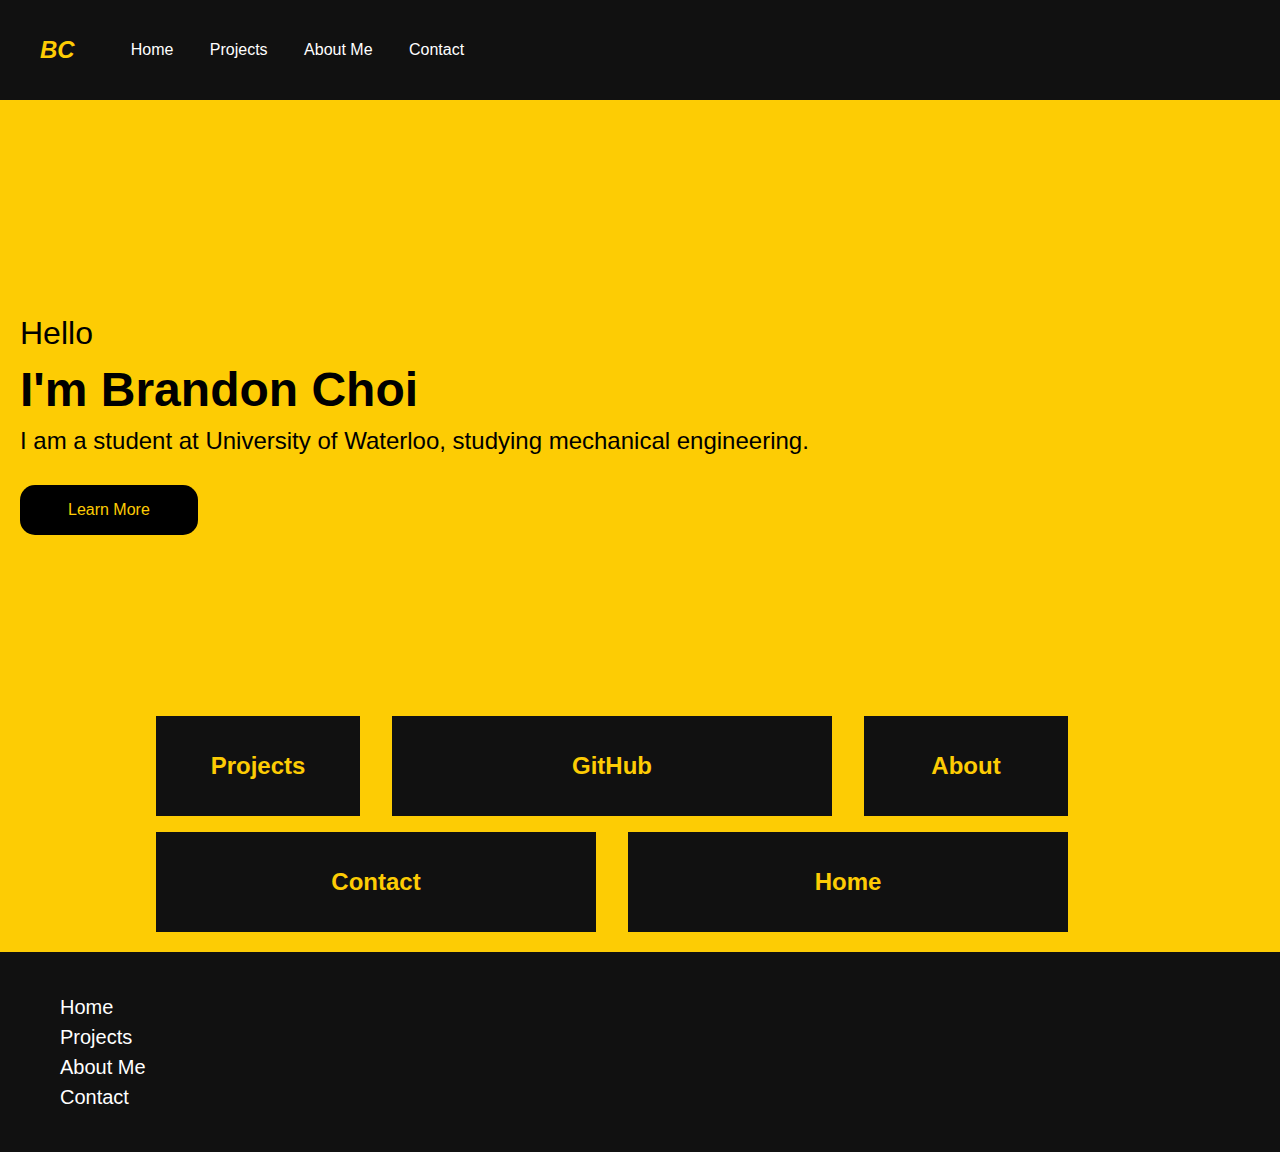
<file: index.html>
<!DOCTYPE html>
<html lang="en">
<head>
    <meta charset="UTF-8">
    <meta name="viewport" content="width=device-width, initial-scale=1.0">
    <title>Home</title>
    <link rel="stylesheet" href="style.css">
</head>
<body>
    <header>
        <div class="logo">
           <a href="index.html" class="header-brand">BC</a> 
           <nav>
                <ul>
                    <li><a href="index.html">Home</a></li>
                    <li><a href="Projects.html">Projects</a></li>
                    <li><a href="AboutMe.html">About Me</a></li>
                    <li><a href="Contact.html">Contact</a></li>
                </ul>
           </nav>
        </div>
    </header>
    <main>
        <section class="index-banner">
            <div class="vertical-center">
                <h2>Hello</h2>
                <h1>I'm Brandon Choi</h1>
                <p>I am a student at University of Waterloo, studying mechanical engineering.</p>
                <button>
                    <a href="AboutMe.html">Learn More</a>
                </button>
            </div>
            <!div class="index-image">
                <!img src="brandongrad.PNG" width="100%" alt="grad pic">
            <!/div>
        </section>
        <div class="wrapper">
            <section class="index-links">
                <a href="Projects.html"><div class="index-boxlink-1">
                    <h3>Projects</h3>
                </div></a>
                <a href="https://github.com/BrandonC108"><div class="index-boxlink-2">
                    <h3>GitHub</h3>
                </div></a>
                <a href="AboutMe.html"><div class="index-boxlink-1">
                    <h3>About</h3>
                </div></a>
                <a href="Contact.html"><div class="index-boxlink-2">
                    <h3>Contact</h3>
                </div></a>
                <a href="index.html"><div class="index-boxlink-2">
                    <h3>Home</h3>
                </div></a>
            </section>
        </div>
    </main>
    <footer class="footer-links">
        <section>
            <ul>
                <li><a href="index.html">Home</a></li>
                <li><a href="Projects.html">Projects</a></li>
                <li><a href="AboutMe.html">About Me</a></li>
                <li><a href="Contact.html">Contact</a></li>
            </ul>
        </section>
    </footer>

</body>
</html>
</file>
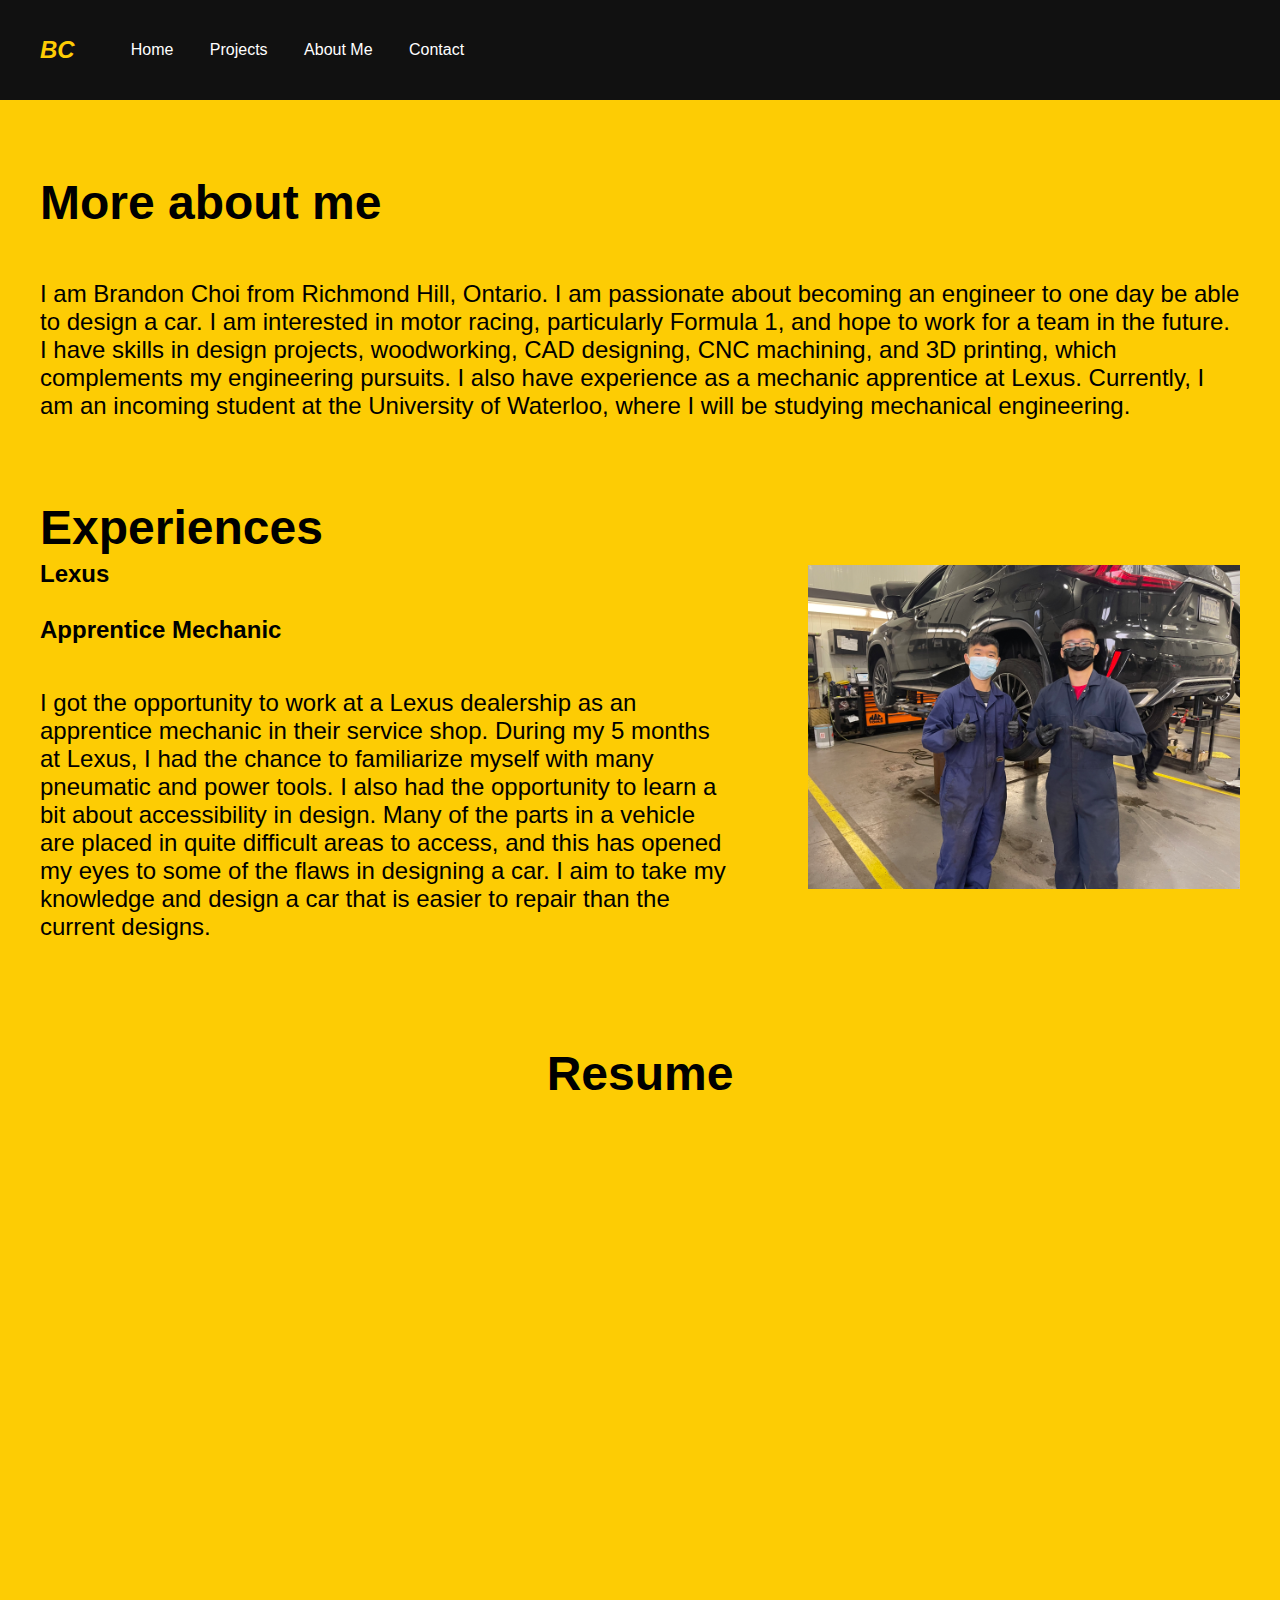
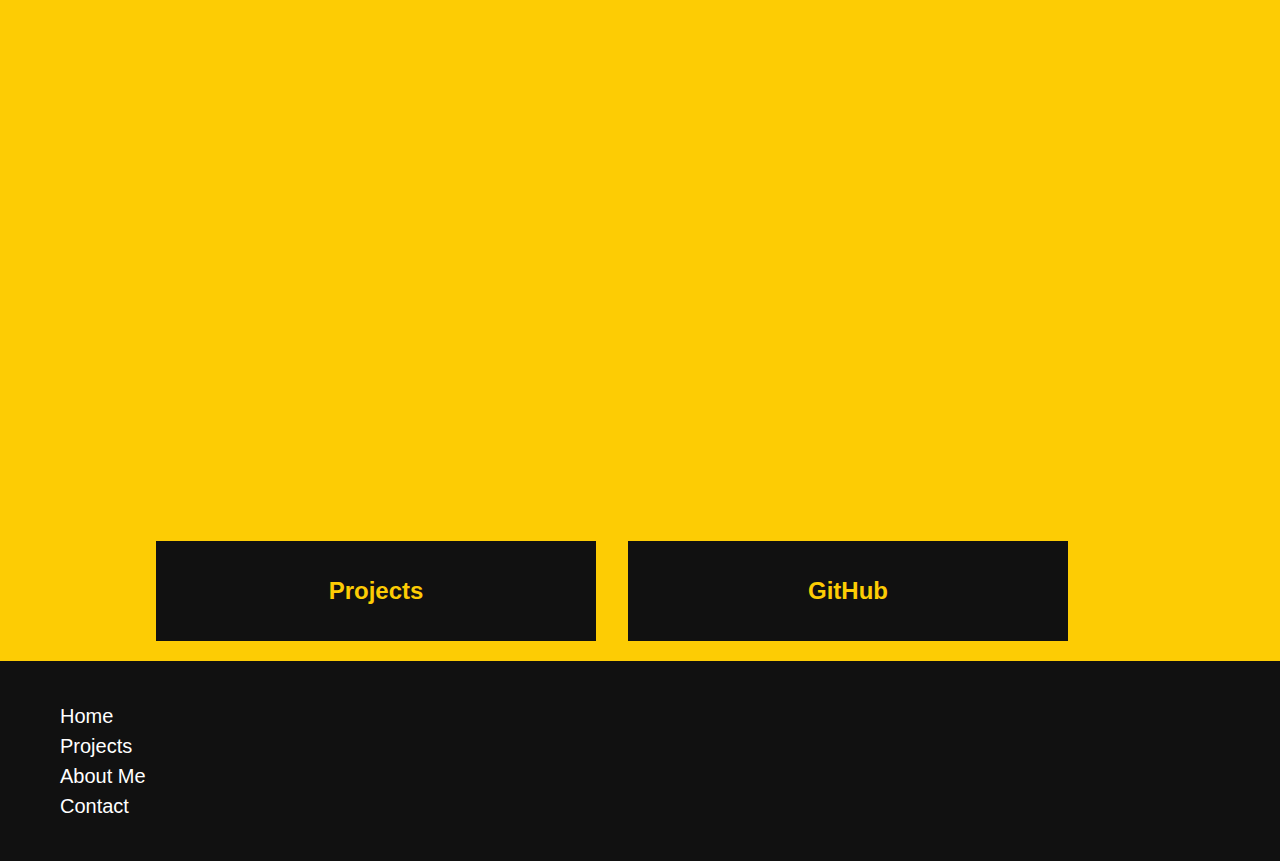
<file: AboutMe.html>
<!DOCTYPE html>
<html lang="en">
<head>
    <meta charset="UTF-8">
    <meta name="viewport" content="width=device-width, initial-scale=1.0">
    <title>About Me</title>
    <link rel="stylesheet" href="style.css">
</head>
<body>
    <header>
        <div class="logo">
           <a href="index.html" class="header-brand">BC</a> 
           <nav>
                <ul>
                    <li><a href="index.html">Home</a></li>
                    <li><a href="Projects.html">Projects</a></li>
                    <li><a href="AboutMe.html">About Me</a></li>
                    <li><a href="Contact.html">Contact</a></li>
                </ul>
           </nav>
        </div>
    </header>
    <main>
        <section class="about-banner">
            <div class="about-center">
                <h1>More about me</h1>
                <p> I am Brandon Choi from Richmond Hill, Ontario. 
                    I am passionate about becoming an engineer to one day be able to design a car. 
                    I am interested in motor racing, particularly Formula 1, 
                    and hope to work for a team in the future. 
                    I have skills in design projects, woodworking, 
                    CAD designing, CNC machining, and 3D printing, 
                    which complements my engineering pursuits. 
                    I also have experience as a mechanic apprentice at Lexus. 
                    Currently, I am an incoming student at the University of Waterloo, where 
                    I will be studying mechanical engineering.
                </p>
            </div>
        </section>
        <section class="experiences-banner">
            <div class="experiences-center">
                <h1>Experiences</h1>
                <h2>Lexus <br>
                    <br>
                Apprentice Mechanic</h2>
                <p>
                    I got the opportunity to work at a Lexus dealership as an apprentice mechanic in their service shop. 
                    During my 5 months at Lexus, I had the chance to familiarize myself with many pneumatic and power tools. 
                    I also had the opportunity to learn a bit about accessibility in design. Many of the parts in a vehicle are placed in quite difficult areas to access, 
                    and this has opened my eyes to some of the flaws in designing a car. 
                    I aim to take my knowledge and design a car that is easier to repair than the current designs.
                </p>
            </div>
            <div class="experiences-pic">
                <img src="IMG-5071.jpg" width="100%" alt="Lexus apprentice mechanic experience">
            </div>
        </section>
        <section class="resume">
            <div class="resume-center">
                <h1>Resume</h1>
                <div class="resume-cell">
                    <iframe class="pdf" 
                        src=
                    "Brandon Resume.pdf"
                    width="860px" height="1000px">
                    </iframe>
                </div>
            </div>
        </section>
        <section class="suggested">
            <div class="wrapper">
                <section class="index-links">
                    <a href="Projects.html"><div class="index-boxlink-2">
                        <h3>Projects</h3>
                    </div></a>
                    <a href="https://github.com/BrandonC108"><div class="index-boxlink-2">
                        <h3>GitHub</h3>
                    </div></a>
                </section>
            </div>
        </section>
    </main>
    <footer class="footer-links">
        <section>
            <ul>
                <li><a href="index.html">Home</a></li>
                <li><a href="Projects.html">Projects</a></li>
                <li><a href="AboutMe.html">About Me</a></li>
                <li><a href="Contact.html">Contact</a></li>
            </ul>
        </section>
    </footer>
</body>
</html>
</file>
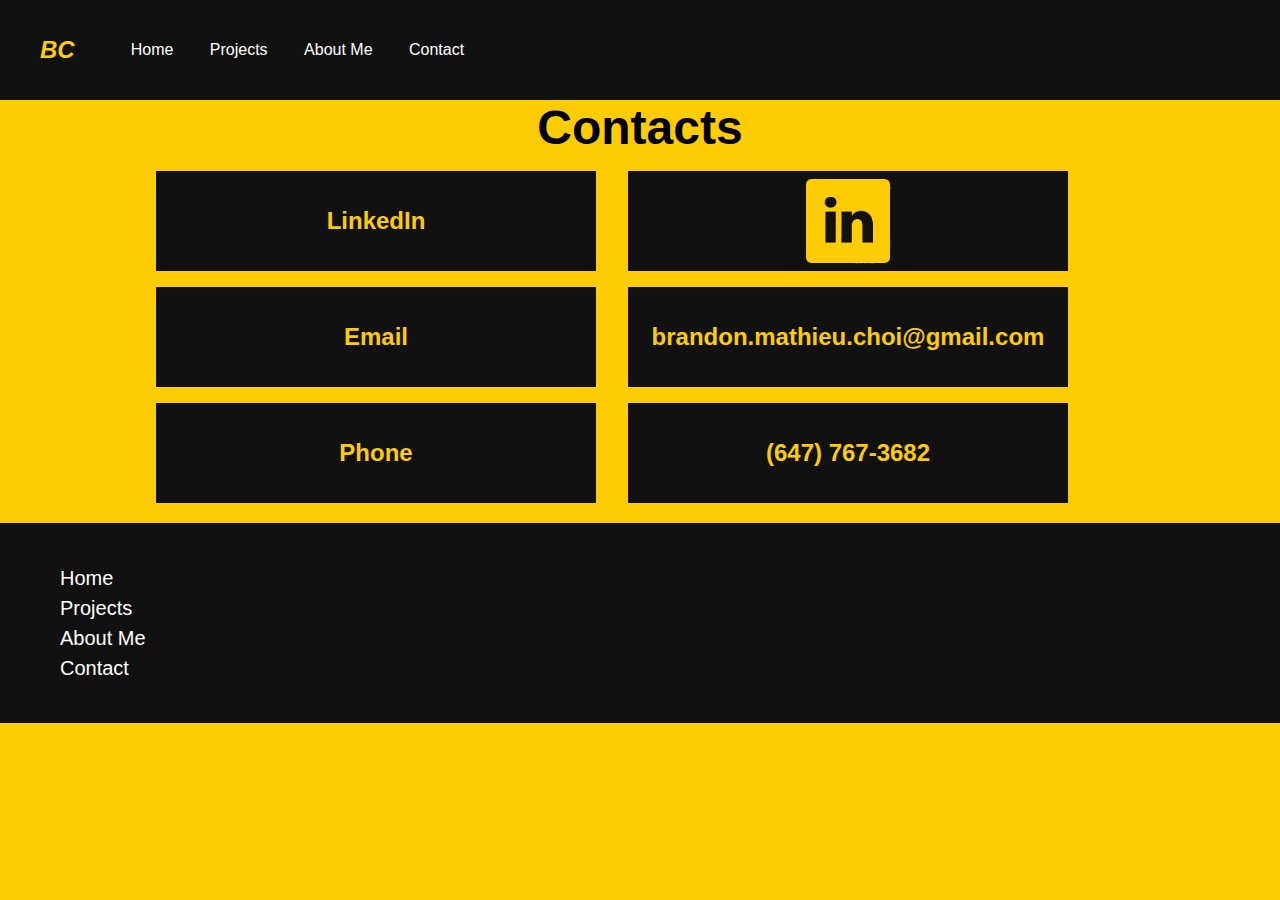
<file: Contact.html>
<!DOCTYPE html>
<html lang="en">
<head>
    <meta charset="UTF-8">
    <meta name="viewport" content="width=device-width, initial-scale=1.0">
    <title>Contact</title>
    <link rel="stylesheet" href="style.css">
</head>
<body>
    <header>
        <div class="logo">
           <a href="index.html" class="header-brand">BC</a> 
           <nav>
                <ul>
                    <li><a href="index.html">Home</a></li>
                    <li><a href="Projects.html">Projects</a></li>
                    <li><a href="AboutMe.html">About Me</a></li>
                    <li><a href="Contact.html">Contact</a></li>
                </ul>
           </nav>
        </div>
    </header>
    <main>
        <section class="contact">
            <div class="wrapper">
                <section class="index-links">
                    <h1>Contacts</h1>
                    <div class="index-boxlink-2">
                        <h3>LinkedIn</h3>
                    </div>
                    <a href="https://www.linkedin.com/in/brandonmchoi108/"><div class="index-boxlink-2">
                        <img src="linkedinlogo.png" width="90" alt="logo">
                    </div></a>
                    <div class="index-boxlink-2">
                        <h3>Email</h3>
                    </div>
                    <div class="index-boxlink-2">
                        <h3>brandon.mathieu.choi@gmail.com</h3>
                    </div>
                    <div class="index-boxlink-2">
                        <h3>Phone</h3>
                    </div>
                    <div class="index-boxlink-2">
                        <h3>(647) 767-3682</h3>
                    </div>
                </section>
            </div>
        </section>
    </main>
    <footer class="footer-links">
        <section>
            <ul>
                <li><a href="index.html">Home</a></li>
                <li><a href="Projects.html">Projects</a></li>
                <li><a href="AboutMe.html">About Me</a></li>
                <li><a href="Contact.html">Contact</a></li>
            </ul>
        </section>
    </footer>
</body>
</html>
</file>
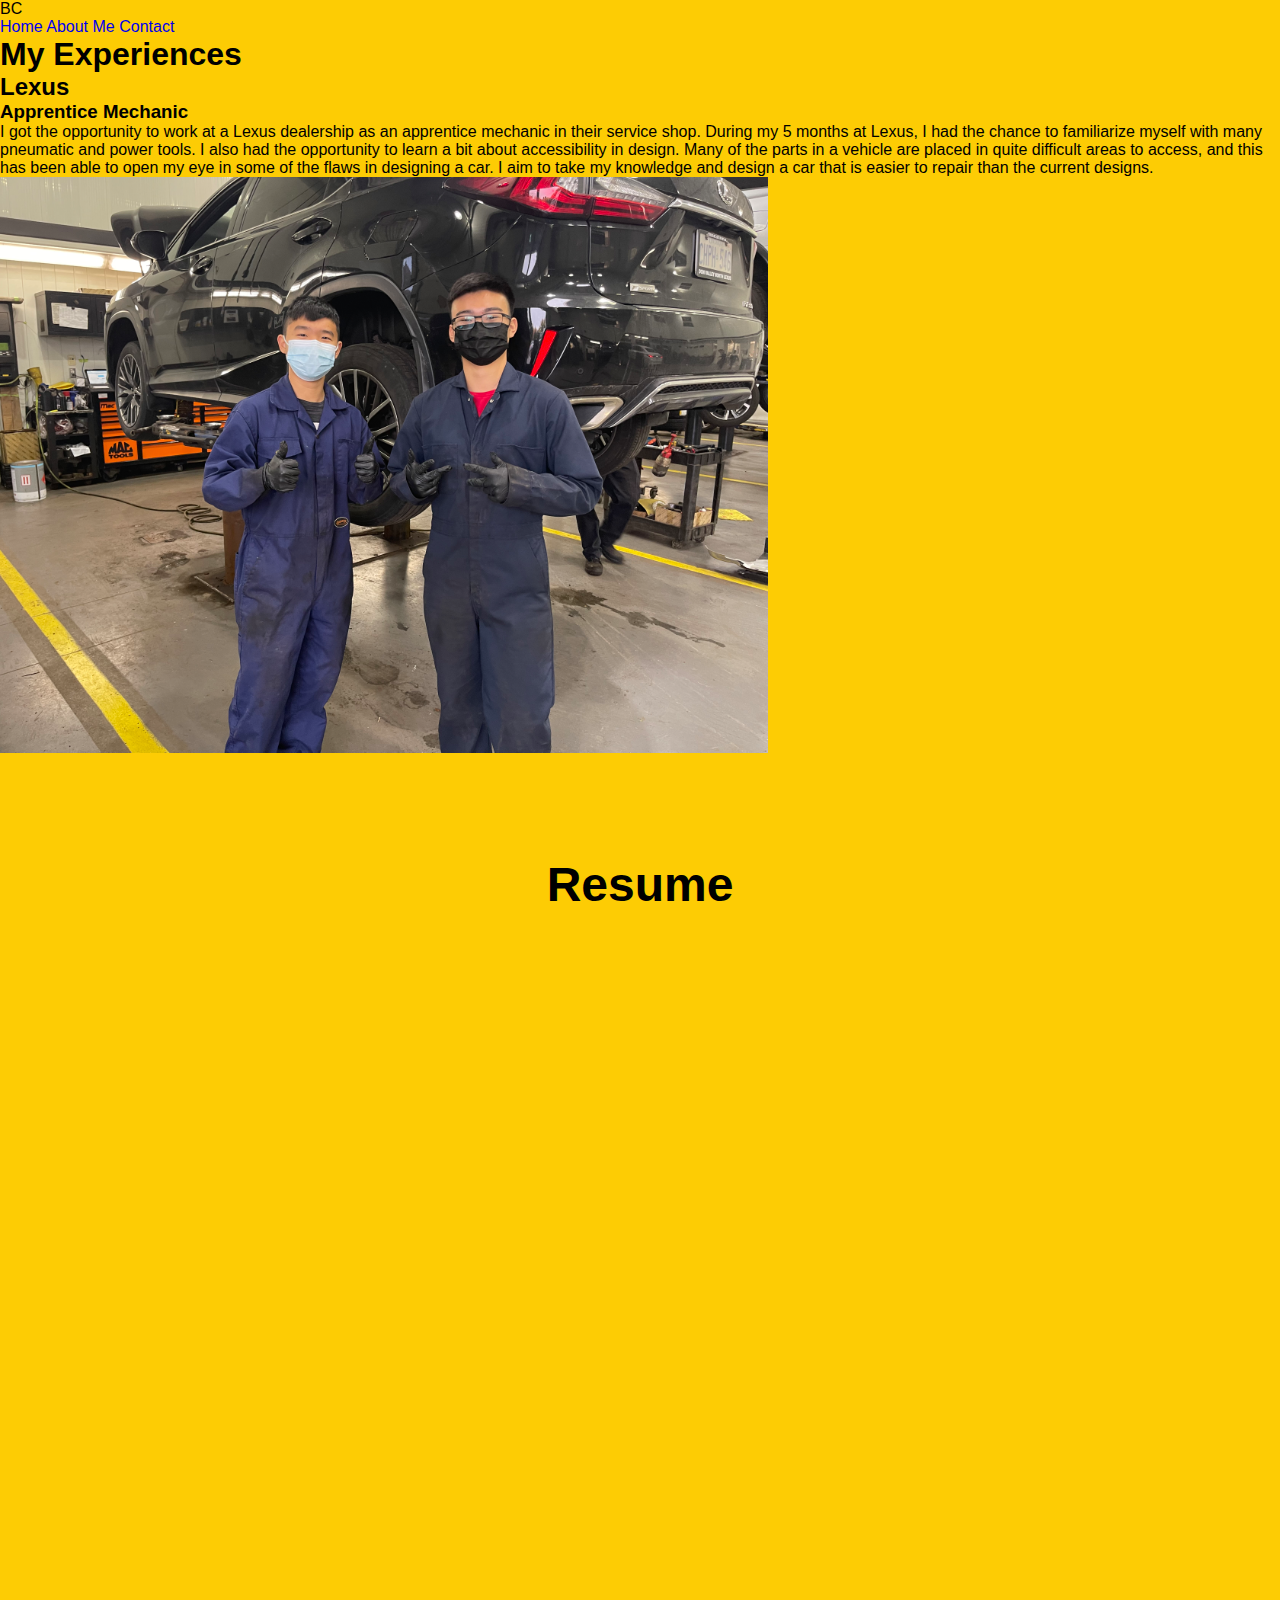
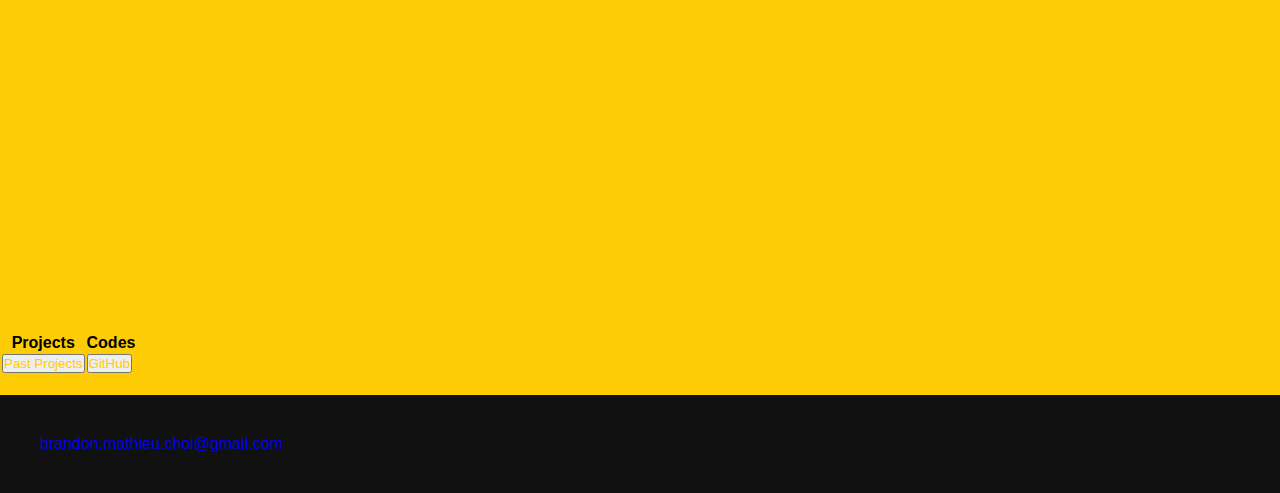
<file: experiences.html>
<!DOCTYPE html>
<html lang="en">
<head>
    <meta charset="UTF-8">
    <meta name="viewport" content="width=device-width, initial-scale=1.0">
    <title>Experiences</title>
    <link rel="stylesheet" href="style.css">
</head>
<body>
    <nav>
        <div class="logo">BC</div>
        <div class="nav-items">
            <a href="index.html">Home</a>
            <a href="AboutMe.html">About Me</a>
            <a href="Contact.html">Contact</a>
            
        </div>
    </nav>
    <section>
        
        <div class="experiences">
            <h1>My Experiences</h1>
            <div class="experience-content">
                <div class="text">
                    <h2>Lexus</h2>
                    <h3>Apprentice Mechanic</h3>    
                    <p>
                        I got the opportunity to work at a Lexus dealership as an apprentice mechanic in their service shop.
                        During my 5 months at Lexus, I had the chance to familiarize myself with many pneumatic and power tools.
                        I also had the opportunity to learn a bit about accessibility in design. Many of the parts in a vehicle 
                        are placed in quite difficult areas to access, 
                        and this has been able to open my eye in some of the flaws in designing a car.
                        I aim to take my knowledge and design a car that is easier to repair than the current designs.
                    </p>
                </div>
            
                <div class="exppic">
                    <img src="IMG-5071.jpg" width="60%" alt="Lexus apprentice mechanic experience">
                </div>
            </div>
        </div>
        
        <div class="resume">
            <h1>Resume</h1>
            <iframe class="pdf" 
                src=
            "Brandon Resume (1).pdf"
            width="1080" height="2156">
        </iframe>

        </div>
    </section>
    <div class="table">
        <table>
            <tr>
                <th>Projects</th>
                <th>Codes</th>
            </tr>
            <tr>
                <td>
                    <button>
                        <a href="Projects.html">Past Projects</a>
                    </button>
                </td>
                <td>
                    <button>
                        <a href="https://github.com/BrandonC108">GitHub</a>
                    </button>
                </td>
            </tr>
            
        </table>
    </div>
    <footer>
        <p>
            
            <a href="https://mail.google.com/mail/u/0/#inbox?compose=new">brandon.mathieu.choi@gmail.com</a>
        </p>
    </footer>
</body>



</html>
</file>
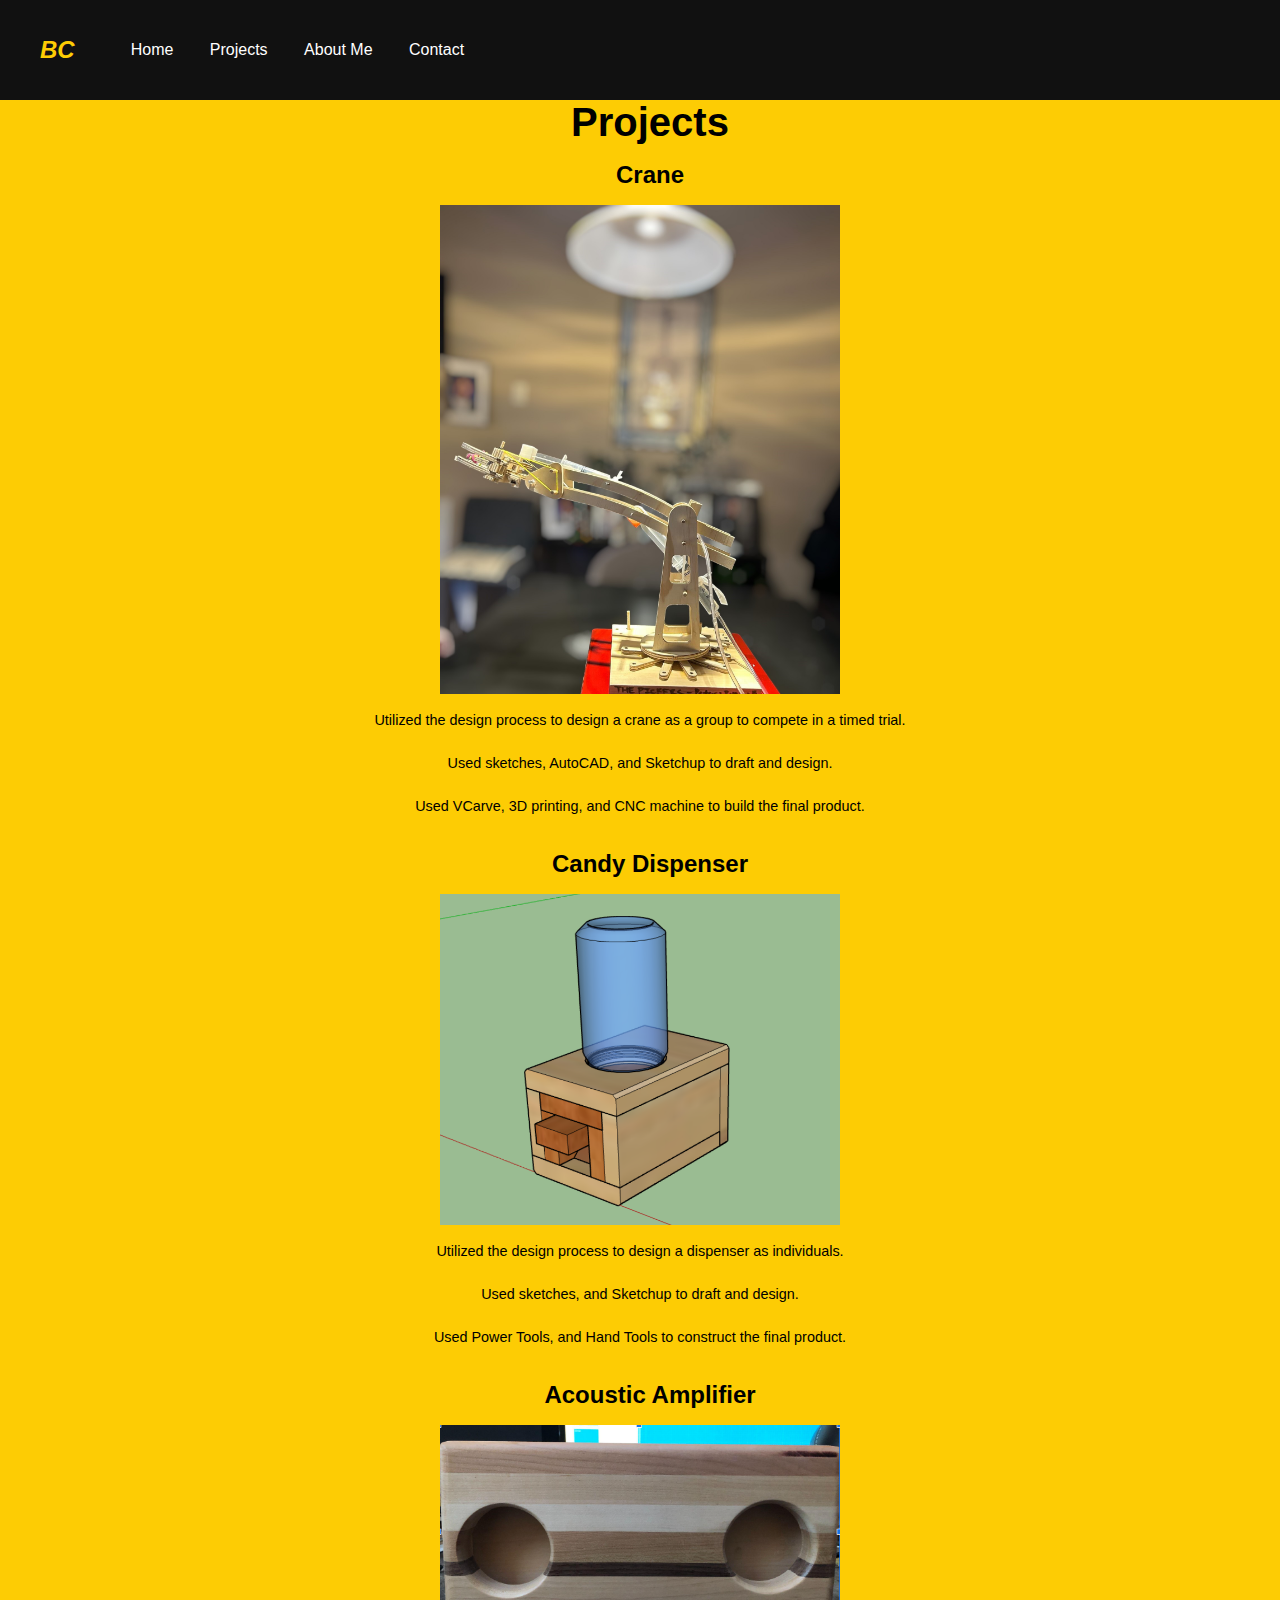
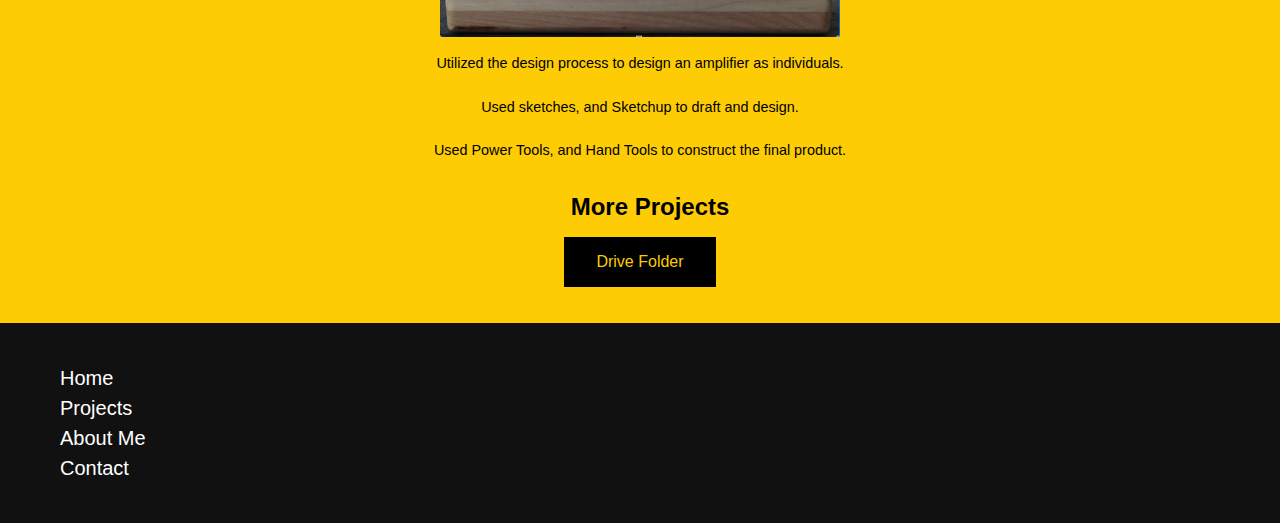
<file: Projects.html>
<!DOCTYPE html>
<html lang="en">
<head>
    <meta charset="UTF-8">
    <meta name="viewport" content="width=device-width, initial-scale=1.0">
    <title>Projects</title>
    <link rel="stylesheet" href="style.css">
</head>
<body>
    <header>
        <div class="logo">
           <a href="index.html" class="header-brand">BC</a> 
           <nav>
                <ul>
                    <li><a href="index.html">Home</a></li>
                    <li><a href="Projects.html">Projects</a></li>
                    <li><a href="AboutMe.html">About Me</a></li>
                    <li><a href="Contact.html">Contact</a></li>
                </ul>
           </nav>
        </div>
    </header>
    <main>
        <section>
           <div class="wrapper">
                <div class="projects">
                    <div class="projects-cell">
                        <h2>Projects</h2>
                        <h1>Crane</h1>
                        <img src="craneimage.jpg" class="image" width="40%" alt="">
                        <p>
                            Utilized the design process to design a crane as a group to compete
                            in a timed trial. <br>
                            <br>
                            Used sketches, AutoCAD, and Sketchup to draft and design. <br>
                            <br>
                            Used VCarve, 3D printing, and CNC machine to build the final 
                            product. <br>
                            
            
                        </p>
                        <h1>Candy Dispenser</h1>
                        <img src="Screenshot 2024-07-23 122159.png" class="image" width="40%" alt="">
                        <p>
                            Utilized the design process to design a dispenser as individuals. <br>
                            <br>
                            Used sketches, and Sketchup to draft and design. <br>
                            <br>
                            Used Power Tools, and Hand Tools to construct the final product. <br>
                            
            
                        </p>
                        <h1>Acoustic Amplifier</h1>
                        <img src="Screenshot 2024-07-23 122241.png" class="image" width="40%" alt="">
                        <p>
                            Utilized the design process to design an amplifier as individuals. <br>
                            <br>
                            Used sketches, and Sketchup to draft and design. <br>
                            <br>
                            Used Power Tools, and Hand Tools to construct the final product. <br>
            
                        </p>
                        <h1>More Projects</h1>
                            <button>
                                <a href="https://drive.google.com/drive/folders/1_UbMtSFICiysp8OVjOlMN3OvREnlyBgr?usp=sharing">Drive Folder</a>
                            </button>
                    </div>
                </div>
            </div>
        </section>
    </main>
    <footer class="footer-links">
        <section>
            <ul>
                <li><a href="index.html">Home</a></li>
                <li><a href="Projects.html">Projects</a></li>
                <li><a href="AboutMe.html">About Me</a></li>
                <li><a href="Contact.html">Contact</a></li>
            </ul>
        </section>
    </footer>
</body>
</html>
</file>
<file: style.css>
* {
    box-sizing: border-box;
    margin: 0;
    padding: 0;
    font-family: 'Trebuchet MS', 'Lucida Sans Unicode', 'Lucida Grande', 
    'Lucida Sans', Arial, sans-serif;
    text-decoration: none;
    list-style: none;
}

body {
    background-color: #fdcc04;

}

header {
    background-color: #111;
    width: 100%;
    height: 100px;
}

header .header-brand {
    font-size: 24px;
    font-style: italic;   
    font-weight: bold;
    color: #fdcc04;
    text-transform: uppercase;
    display: block;
    margin: 0 auto;
    text-align: center;
    padding: 20px 0;
}

header nav ul {
    display: block;
    margin: 0 auto;
    width: fit-content;
}

header nav ul li{
    display: inline-block;
    list-style: none;
    padding: 0 16px;
   
}

header nav ul li a{
    font-size: 16px;
    color: #ffffff;

}

@media only screen and (min-width: 1000px) {
    header .header-brand {
        margin: 31px 0;
        text-align: left;
        padding: 0px 20px 0px 40px;
        line-height: 38px;
        float: left;
    }
    header nav ul {
        margin: 20px 0px 0px 20px;
        float: left;
        
    }
    
    header nav ul li a{
        line-height: 60px;
    }
}

/*index*/

.index-banner {
    width: 100%;
    height: calc(100vh-100px);
    display: block;

}

.vertical-center {
    display: table-cell;
    vertical-align: middle;
}

.index-banner h2 {
    margin-top: 70px;
    font-weight: lighter;
    text-align: left;
    padding: 5px 20px;
    font-size: 2rem;
}

.index-banner h1 {
    font-weight: bolder;
    font-size: 3rem;
    text-align: left;
    padding: 5px 20px;
}

.index-banner p {
    text-align: left;
    font-size: 1.5rem;
    padding: 5px 20px;
}

.index-banner button {
    width: auto;
    padding: 1rem 3rem;
    font-size: 1rem;
    border: none;
    color: #fdcc04;
    background: black;
    cursor: pointer;
    text-decoration: none;
    border-radius: 15px;
    margin: 25px 20px;
}

button a {
    color: #fdcc04;
}

button:hover {
    background: white;
    color: black;
}

.index-image {
    display: block;
    padding: 40px;
    width: 100%;
}

@media only screen and (min-width: 1000px) {
    .index-image {
        display: inherit;
        align-items: right;
        width: 100%;
    }
    .wrapper {
        width: 1000px;
        margin: 0 auto;
    }
    .index-banner {
        height: 600px;
        display: table;
    }
    .index-links {
        overflow: hidden;
    }

    .index-links div {
        margin: 10px 10px 50px 10px;
        height: 100px;
        background-color: #111;
        float: left;
    }
    .index-boxlink-1 { 
        width: calc(25% - 46px)!important;
    }
    .index-boxlink-2 {
        width: calc(50% - 60px) !important;
    }
    .index-links div h3 {
        font-size: 1.5rem !important;
        
    }
    footer {
        clear: both;
        margin-top: 50px ;
    }
}

/*index boxes*/

.index-links div {
    margin: 16px 16px 0;
    width: calc(100% - 40px);
    height: 100px;
    background-color: #111;
}

.index-links div h3 {
    color: #fdcc04;
    text-align: center;
    line-height: 100px;
    font-size: 1.5rem;
    
}

/*footer*/

footer {
    width: calc(100%-80px);
    padding: 40px 40px;
    margin-top: 20px;
    background-color: #111;
    overflow: hidden;
}

footer ul {
    width: fit-content;
    float: left;
    padding-left: 20px;

}

footer ul li {
    display: block;
}

footer ul li a{
    font-size: 20px;
    line-height: 30px;
    color: #ffffff;
    
}
    
/*About me*/

.about-banner {
    width: 100%;
    height: calc(100vh- 100px);
    display: table;

}

.about-center {
    display: table-cell;
    vertical-align: middle;
}

.about-banner h1 {
    margin-top: 70px;
    font-weight: bolder;
    font-size: 3rem;
    text-align: left;
    padding: 5px 40px;
}

.about-banner p {
    margin-top: 40px;
    text-align: left;
    font-size: 1.5rem;
    padding: 5px 40px;
}

.about-banner button {
    width: auto;
    padding: 1rem 3rem;
    font-size: 1rem;
    border: none;
    color: #fdcc04;
    background: black;
    cursor: pointer;
    text-decoration: none;
    border-radius: 15px;
    margin: 25px 20px;
}

/*experience*/

.experiences-banner {
    width: 100%;
    display: block;

}

.experiences-center {
    display: table-cell;
    vertical-align: middle;
}


.experiences-pic {
    display: block;
    padding: 40px;
    width: 100%;
}

.experiences-banner h1 {
    margin-top: 70px;
    font-weight: bolder;
    font-size: 3rem;
    text-align: left;
    padding: 5px 40px;
}

.experiences-banner h2 {
    text-align: left;
    padding: 0 40px;
}

.experiences-banner p {
    margin-top: 40px;
    text-align: left;
    font-size: 1.5rem;
    padding: 5px 40px;
}



@media only screen and (min-width: 1000px) {
    .experiences-pic {
        float: right;
        display: inherit;
        align-items: right;
        width: 40%;
        margin-top: 100px;
    }
    .experiences-banner {
        display: table;
        overflow: hidden;
    }
    .experiences-center {
        width: 60%;
        float: left;
    }
}

/*resume*/
.resume {
    display: grid;
    grid-template-columns: 1fr 1fr;
    height: fit-content;
    padding: 3rem calc((100vw-1300px)/2);
    display: flex;
    flex-direction: column;
    justify-content: center;
    align-items: center;
    color: black;
    padding: 0rem 2rem ;
    flex: 1;

}
.resume-cell {
    display: table-cell;
    text-align: center;
    vertical-align: middle;
}

.resume iframe {
    border: none;
    width: 80vw; 

}
.resume h1 {
    margin-top: 100px;
    margin-bottom: 20px;
    text-align: center;
    font-size: 3rem;
    font-style: bolder;
}

.resume-center {
    display: table-cell;
    vertical-align: middle;
    
}

@media only screen and (min-width: 1000px) {
    .resume iframe {
        width: 860px !important;
        height: 1000px !important;
    }
}


/*contact*/

.index-links div img {
    color: #fdcc04;
    align-items: center;
    justify-content: center;
    margin: 5px calc(50% - 45px) 0px ;
}

.index-links h1 {
    font-size: 3rem;
    text-align: center;
    font-weight: bolder;
}

/*projects*/

.projects {
    width: 100%;
    height: calc(100vh - 100px);
    display: table;
    overflow-x: hidden; /* Prevent horizontal scrolling */
}

.projects-cell {
    display: table-cell;
    vertical-align: middle;
}

.projects h1 {
    margin-bottom: 1rem;
    font-size: 1.5rem;
    margin-left: 20px;
    text-align: center;
}

.projects p {
    margin-bottom: 2rem;
    font-size: 0.9rem;
    line-height: 1.5;
    text-align: center;
}

.projects button a {
    font-size: 1rem;
    border: none;
    color: #fdcc04;
    cursor: pointer;
    text-decoration: none;
}

.projects button {
    padding: 1rem 2rem;
    font-size: 1rem;
    border: none;
    color: #fdcc04;
    background: black;
    cursor: pointer;
    display: block;
    margin: 1rem auto; /* Center the button */
}

.projects img {
    max-width: 100%;
    height: auto;
    display: block;
    margin: 1rem auto; /* Center the image */
}

.projects h2 {
    margin-bottom: 1rem;
    font-size: 2.5rem;
    margin-left: 20px;
    font-weight: bold;
    text-align: center;
}

@media only screen and (max-width: 1000px) {
    .projects {
        display: block; /* Change to block layout */
        height: auto;
    }

    .projects-cell {
        display: block;
        width: 100%;
    }

    .projects h1, .projects h2 {
        font-size: 1.2rem; /* Adjust font size */
        margin-left: 10px; /* Adjust margins */
    }

    .projects p {
        font-size: 0.8rem; /* Adjust font size */
    }

    .projects button {
        padding: 1rem 2rem; /* Adjust padding */
        margin: 1rem auto; /* Center the button */
    }

    .projects img {
        max-width: 80%; /* Ensure image fits within the viewport */
        margin: 1rem auto; /* Center the image */
    }
}
</file>
